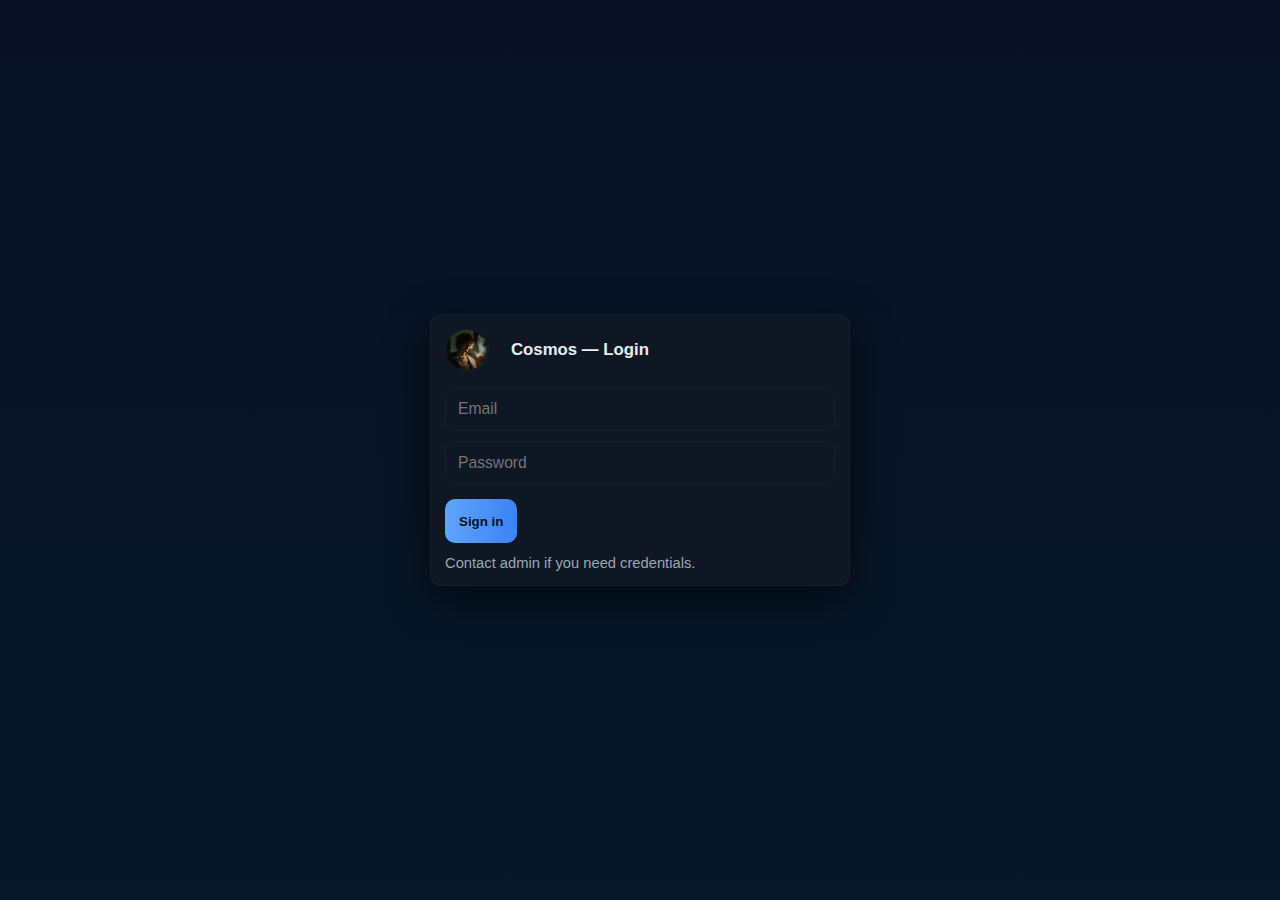
<file: index.html>
<!doctype html>
<html lang="en">
<head>
  <meta charset="utf-8">
  <title>cosmos-login</title>
  <meta name="viewport" content="width=device-width,initial-scale=1">
  <link id="favicon" rel="icon" href="assets/cosmos.jpg">
  <link rel="stylesheet" href="style.css">
  <meta http-equiv="cache-control" content="no-store">
  <meta http-equiv="pragma" content="no-cache">
</head>
<body class="centered-vertical">
  <div class="container box login-box" style="width:420px;max-width:95%;">
    <div class="header">
      <img src="assets/cosmos.jpg" alt="Cosmos" class="nav-logo" style="height:42px;margin-right:10px"/>
      <div class="title">Cosmos — Login</div>
    </div>

    <form onsubmit="LW.attemptLogin(event)" style="margin-top:16px">
      <input id="email" class="input" type="text" placeholder="Email" required autocomplete="username" />
      <input id="password" class="input" type="password" placeholder="Password" required autocomplete="current-password" style="margin-top:10px"/>
      <div style="display:flex;gap:10px;margin-top:14px">
        <button class="btn primary" type="submit">Sign in</button>
      </div>
      <div style="margin-top:12px" class="small">Contact admin if you need credentials.</div>
    </form>
  </div>

  <script src="script.js"></script>
  <script>
    // ensure favicon + title on this page
    document.title = 'cosmos-login';
    const f = document.getElementById('favicon'); if(f) f.href = 'assets/cosmos.jpg';
  </script>
</body>
</html>
</file>
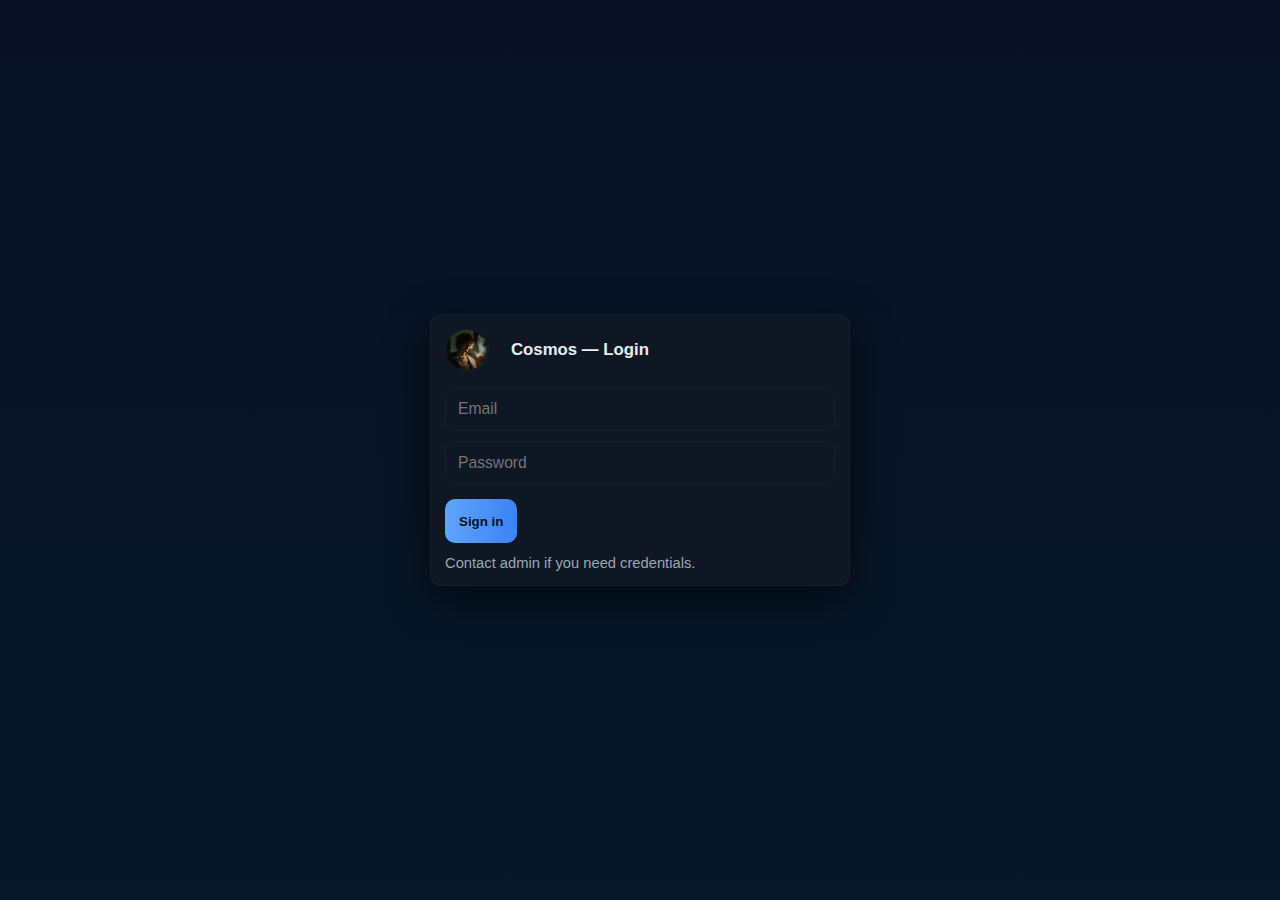
<file: dashboard.html>
<!doctype html>
<html lang="en">
<head>
  <meta charset="utf-8">
  <title>Cosmos - Dashboard</title>
  <meta name="viewport" content="width=device-width,initial-scale=1">
  <link rel="icon" type="image/jpg" href="assets/cosmos.jpg">
  <link rel="stylesheet" href="style.css">
  <meta http-equiv="cache-control" content="no-store">
  <meta http-equiv="pragma" content="no-cache">
</head>
<body>
  <!-- Top nav -->
  <header class="topnav">
    <button id="menuToggle" class="hamburger">☰</button>
    <div class="nav-left">
      <img src="assets/cosmos.jpg" alt="Cosmos" class="nav-logo circle"/>
      <div class="site-title">Cosmos</div>
    </div>
    <div class="nav-right">
      <div id="userTag" class="small nav-user">not signed</div>
      <button id="logoutBtnTop" class="btn nav-logout">Logout</button>
    </div>
  </header>

  <!-- Slide menu -->
  <nav id="sideMenu" class="side-menu" aria-hidden="true">
    <div class="side-header">
      <img src="assets/cosmos.jpg" alt="Cosmos" class="side-logo circle"/>
      <div class="side-title">Cosmos</div>
    </div>
    <ul class="side-list">
      <li><a href="dashboard.html" onclick="closeMenu()">Home</a></li>
      <li><a href="#" onclick="LW.searchSite(); closeMenu()">Search</a></li>
      <li><a href="#" onclick="LW.showFavorites(); closeMenu()">Favorites</a></li>
      <li><a href="#" onclick="LW.showHelp(); closeMenu()">Help</a></li>
      <li class="side-divider"></li>
      <li><a href="#" onclick="LW.logoutFromMenu()">Logout</a></li>
    </ul>
  </nav>

  <div class="page-wrap" id="pageWrap">
    <main class="container">
      <div class="header" style="align-items:center;gap:18px">
        <div class="title">Dashboard — Files</div>
      </div>

      <div class="grid" style="margin-top:16px">
        <div class="box">
          <div class="small">Your files</div>
          <div id="folders" class="folders" style="margin-top:10px"></div>
        </div>
        <div class="box">
          <div class="small">Quick actions</div>
          <div style="margin-top:12px" class="small">
            Tap a file to open it. Use the menu (☰) to search, help, favorites or logout.
          </div>
        </div>
      </div>
    </main>
  </div>

  <script src="script.js"></script>
  <script>LW.renderDashboard();</script>
</body>
</html>
</file>
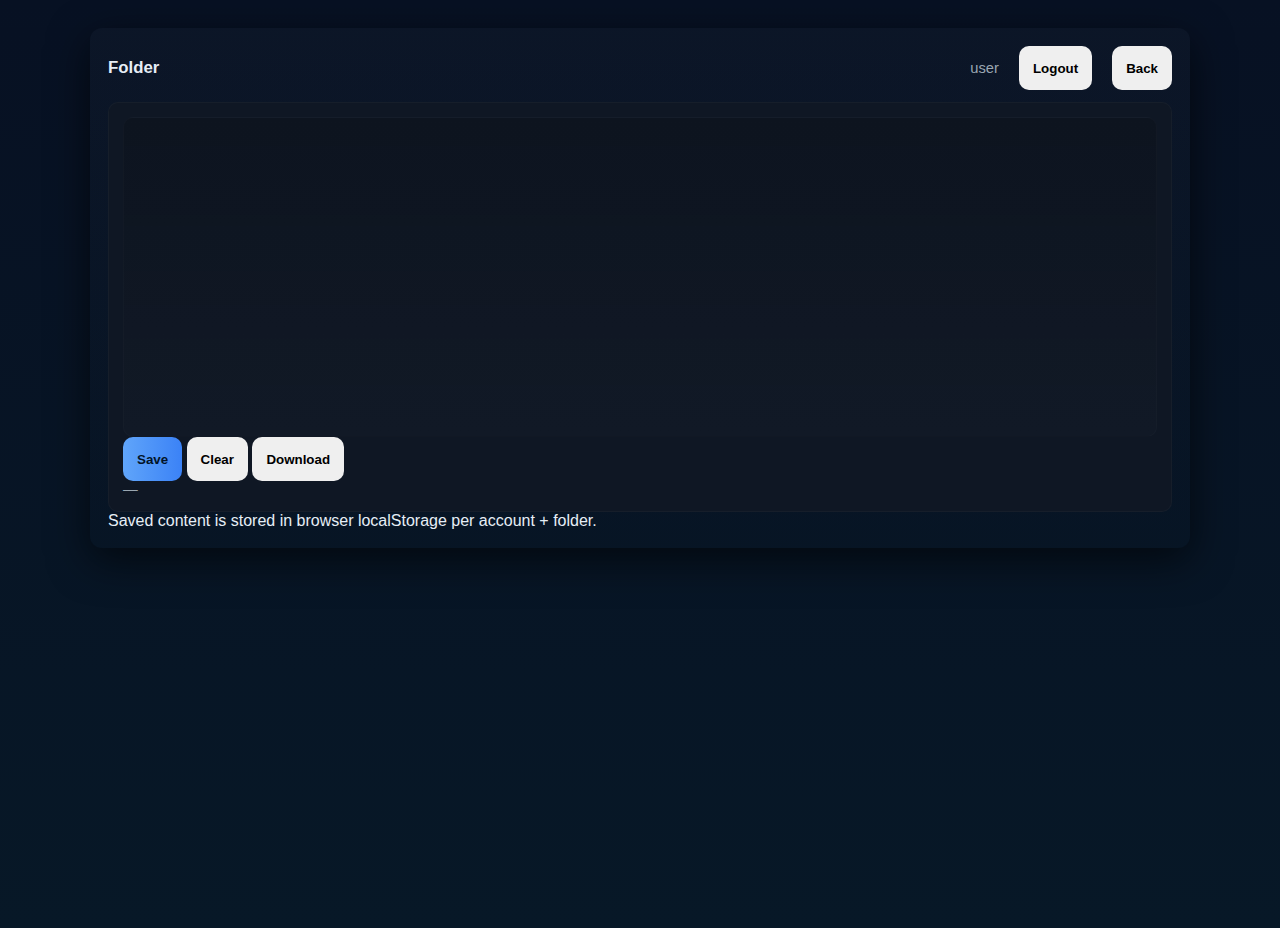
<file: editor.html>
<!doctype html>
<html lang="en">
<head>
  <meta charset="utf-8">
  <title>Editor — Locked Folders</title>
  <link rel="stylesheet" href="style.css">
</head>
<body>
  <div class="container">
    <div class="header">
      <div class="title" id="folderName">Folder</div>
      <div style="margin-left:auto" class="row">
        <div id="userTag" class="small">user</div>
        <button id="logoutBtn" class="btn" style="margin-left:8px">Logout</button>
        <button id="backBtn" class="btn" style="margin-left:8px">Back</button>
      </div>
    </div>

    <div style="margin-top:12px" class="box">
      <div id="editor" class="editor" contenteditable="true" spellcheck="true"></div>
      <div class="controls">
        <button id="saveBtn" class="btn primary">Save</button>
        <button id="clearBtn" class="btn">Clear</button>
        <button id="downloadBtn" class="btn">Download</button>
        <div style="margin-left:auto" id="status" class="small">—</div>
      </div>
    </div>

    <footer>Saved content is stored in browser localStorage per account + folder.</footer>
  </div>

  <script src="script.js"></script>
  <script>LW.initEditor();</script>
</body>
</html>
</file>
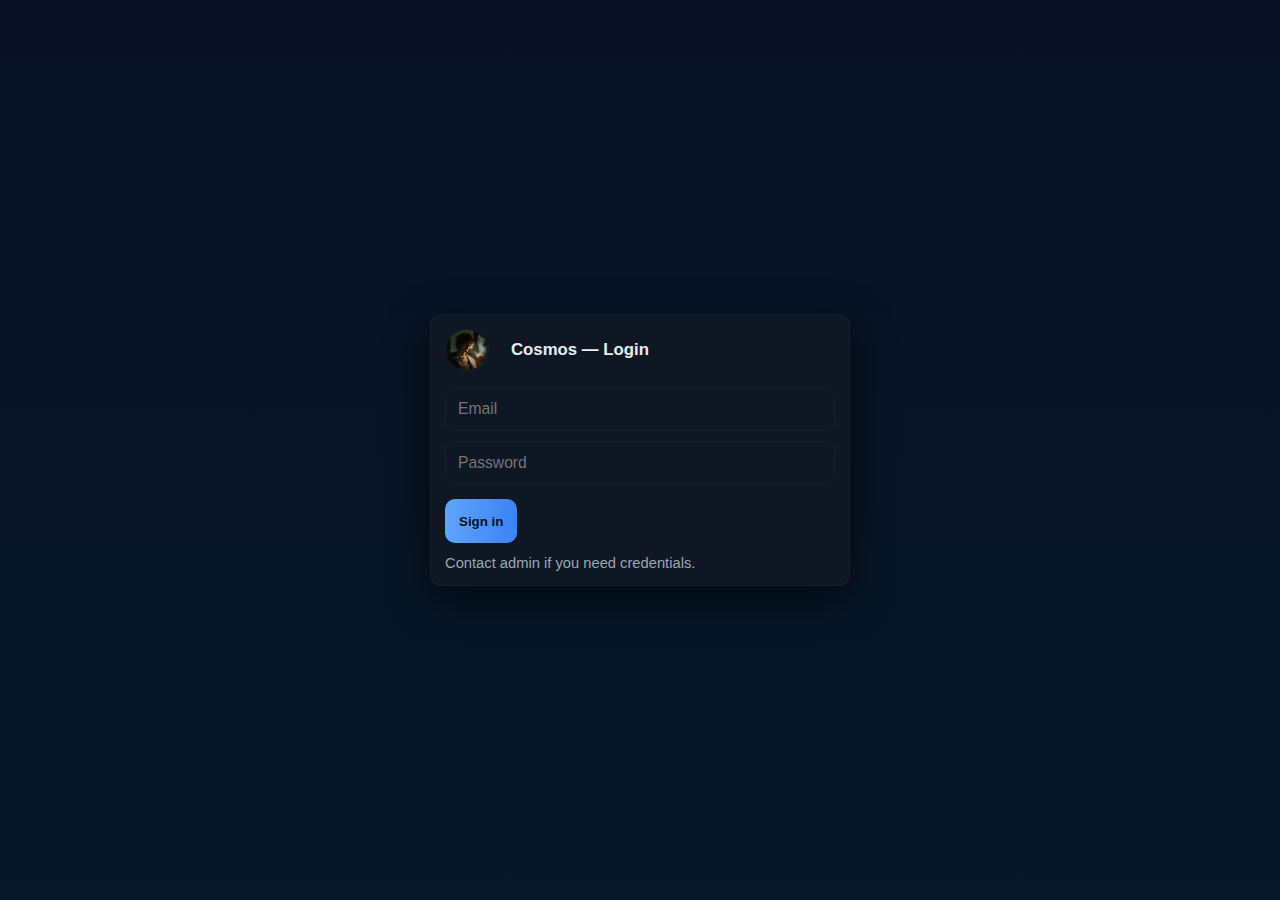
<file: favorites.html>
<!doctype html>
<html lang="en">
<head>
  <meta charset="utf-8">
  <title>Cosmos - Favorites</title>
  <meta name="viewport" content="width=device-width,initial-scale=1">
  <link rel="icon" type="image/jpg" href="assets/cosmos.jpg">
  <link href="https://fonts.googleapis.com/css2?family=Poppins:wght@400;600;700&display=swap" rel="stylesheet">
  <link rel="stylesheet" href="style.css">
</head>
<body>
  <header class="topnav">
    <button id="menuToggleF" class="hamburger">☰</button>
    <div class="nav-left">
      <img src="assets/cosmos.jpg" alt="Cosmos" class="nav-logo circle"/>
      <div class="site-title">Cosmos</div>
    </div>
    <div class="nav-right">
      <div id="userTagF" class="small nav-user">user</div>
      <button id="logoutBtnTopF" class="btn nav-logout">Logout</button>
    </div>
  </header>

  <div id="menuOverlay" class="menu-overlay" onclick="closeMenu()"></div>

  <nav id="sideMenuF" class="side-menu" aria-hidden="true">
    <div class="side-header">
      <img src="assets/cosmos.jpg" alt="Cosmos" class="side-logo circle"/>
      <div class="side-title">Cosmos</div>
    </div>
    <ul class="side-list">
      <li><a href="dashboard.html" onclick="closeMenu()">Home</a></li>
      <li><a href="favorites.html" onclick="closeMenu()">Favorites</a></li>
      <li><a href="help.html" onclick="closeMenu()">Help</a></li>
      <li class="side-divider"></li>
      <li><a href="logout.html" onclick="closeMenu()">Logout</a></li>
    </ul>
  </nav>

  <main class="page-wrap">
    <div class="container">
      <div class="header">
        <div class="title">Favorites</div>
      </div>
      <div class="box">
        <div id="favList" class="folders"></div>
      </div>
    </div>
  </main>

  <script src="script.js"></script>
  <script>
    // show favorites list
    document.getElementById('menuToggleF').addEventListener('click', ()=> toggleMenu('sideMenuF'));
    document.getElementById('menuOverlay').addEventListener('click', ()=> closeMenu());
    document.getElementById('logoutBtnTopF').addEventListener('click', ()=> { if(confirm('Logout?')) LW.logoutNow(); });
    // populate favorites
    (function(){
      const user = LW.getSession();
      if(!user){ location.replace('index.html'); return; }
      document.getElementById('userTagF').textContent = user;
      const arr = JSON.parse(localStorage.getItem(`cosmos_favs_${user}`) || '[]');
      const container = document.getElementById('favList');
      if(!arr.length){ container.innerHTML = '<div class="small">You have no favorites yet.</div>'; return; }
      container.innerHTML = '';
      arr.forEach(f=>{
        const el = document.createElement('div');
        el.className = 'folder';
        el.innerHTML = `<span>${f}</span><span class="small"><button class="btn" onclick="location.replace('viewer.html?folder=${encodeURIComponent(f)}')">Open</button></span>`;
        container.appendChild(el);
      });
    })();
  </script>
</body>
</html>
</file>
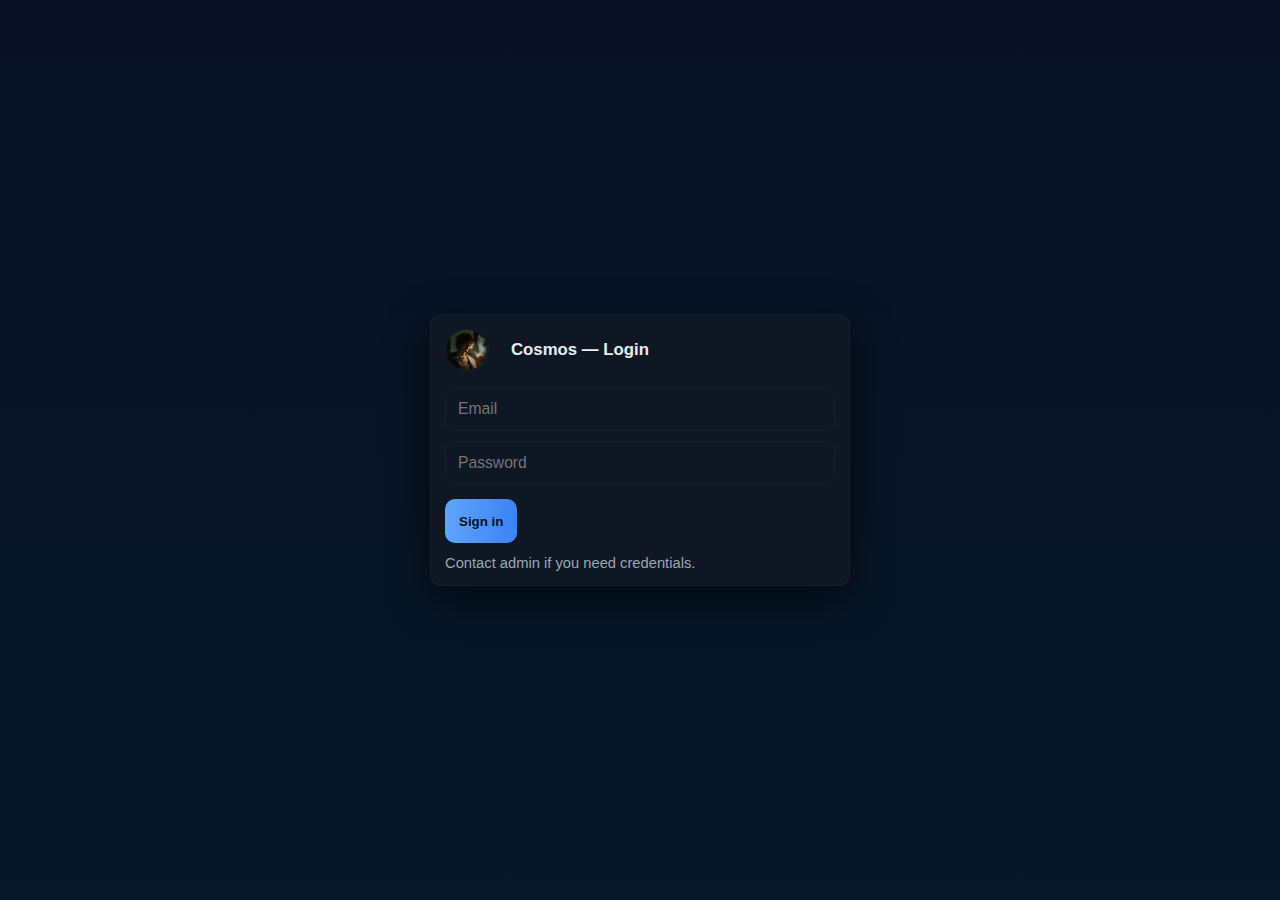
<file: help.html>
<!doctype html>
<html lang="en">
<head>
  <meta charset="utf-8">
  <title>Cosmos - Help</title>
  <meta name="viewport" content="width=device-width,initial-scale=1">
  <link rel="icon" type="image/jpg" href="assets/cosmos.jpg">
  <link href="https://fonts.googleapis.com/css2?family=Poppins:wght@400;600;700&display=swap" rel="stylesheet">
  <link rel="stylesheet" href="style.css">
</head>
<body>
  <header class="topnav">
    <button id="menuToggleH" class="hamburger">☰</button>
    <div class="nav-left">
      <img src="assets/cosmos.jpg" alt="Cosmos" class="nav-logo circle"/>
      <div class="site-title">Cosmos</div>
    </div>
    <div class="nav-right">
      <div id="userTagH" class="small nav-user">user</div>
      <button id="logoutBtnTopH" class="btn nav-logout">Logout</button>
    </div>
  </header>

  <div id="menuOverlay" class="menu-overlay" onclick="closeMenu()"></div>

  <nav id="sideMenuH" class="side-menu" aria-hidden="true">
    <div class="side-header">
      <img src="assets/cosmos.jpg" alt="Cosmos" class="side-logo circle"/>
      <div class="side-title">Cosmos</div>
    </div>
    <ul class="side-list">
      <li><a href="dashboard.html" onclick="closeMenu()">Home</a></li>
      <li><a href="favorites.html" onclick="closeMenu()">Favorites</a></li>
      <li><a href="help.html" onclick="closeMenu()">Help</a></li>
      <li class="side-divider"></li>
      <li><a href="logout.html" onclick="closeMenu()">Logout</a></li>
    </ul>
  </nav>

  <main class="page-wrap">
    <div class="container">
      <div class="header">
        <div class="title">Help & Contact</div>
      </div>
      <div class="box">
        <p class="small"><strong>Contact:</strong> hydramusic@gmail.com</p>
        <p class="small"><strong>Instagram:</strong> <a class="link" href="https://instagram.com/saaid_sarosh77" target="_blank">@saaid_sarosh77</a></p>
        <p class="small">For feature requests, feedback or issues, email the contact address above.</p>
      </div>
    </div>
  </main>

  <script src="script.js"></script>
  <script>
    document.getElementById('menuToggleH').addEventListener('click', ()=> toggleMenu('sideMenuH'));
    document.getElementById('menuOverlay').addEventListener('click', ()=> closeMenu());
    document.getElementById('logoutBtnTopH').addEventListener('click', ()=> { if(confirm('Logout?')) LW.logoutNow(); });
    (function(){ const u = LW.getSession(); if(!u) location.replace('index.html'); else document.getElementById('userTagH').textContent = u; })();
  </script>
</body>
</html>
</file>
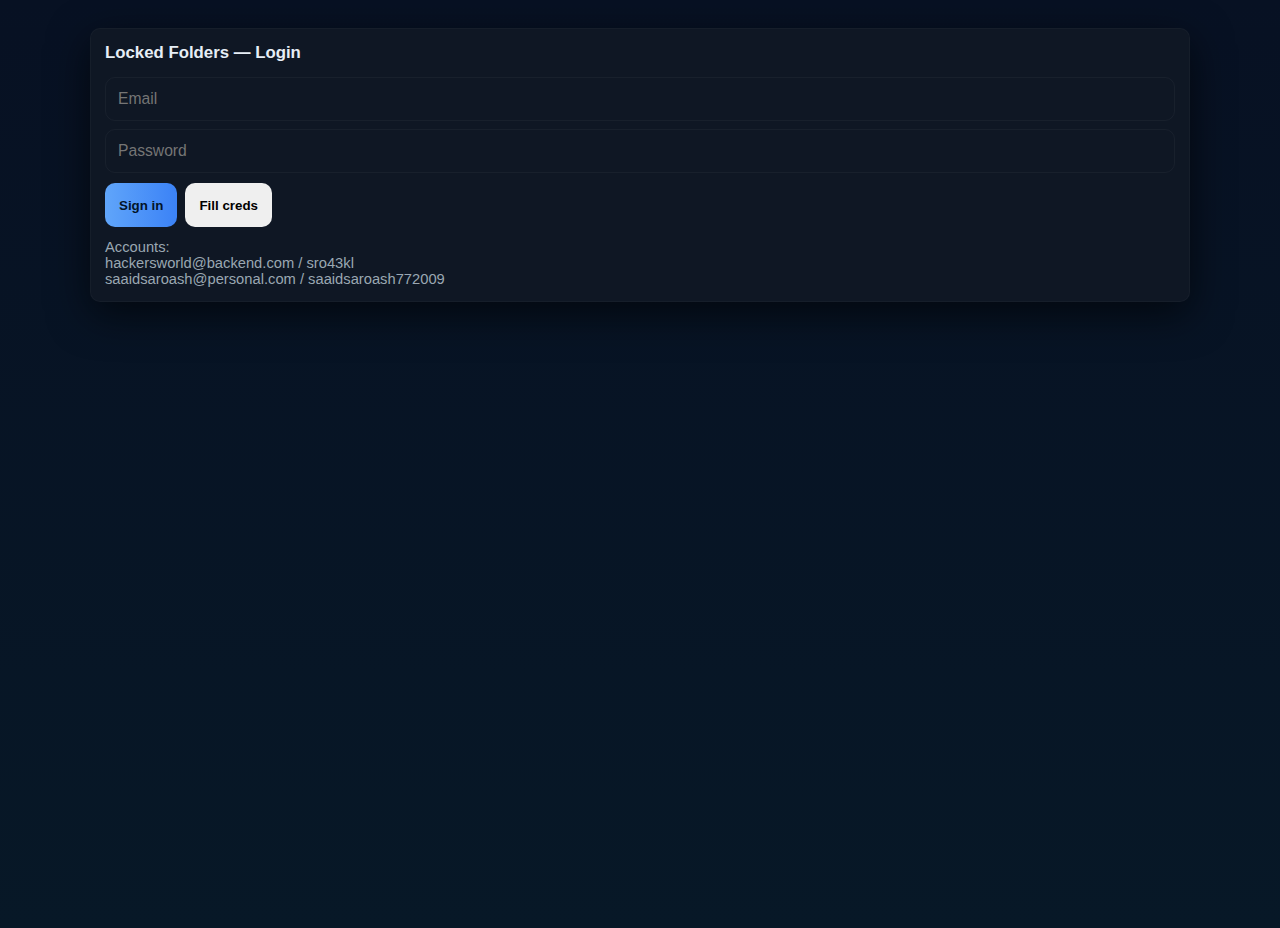
<file: login.html>
<!doctype html>
<html lang="en">
<head>
  <meta charset="utf-8">
  <title>Login — Locked Folders</title>
  <link rel="stylesheet" href="style.css">
</head>
<body>
  <div class="container box">
    <div class="header">
      <div class="title">Locked Folders — Login</div>
    </div>
    <form onsubmit="LW.attemptLogin(event)" style="margin-top:14px">
      <input id="email" class="input" type="text" placeholder="Email" required />
      <input id="password" class="input" type="password" placeholder="Password" required style="margin-top:8px"/>
      <div style="display:flex;gap:8px;margin-top:10px">
        <button class="btn primary" type="submit">Sign in</button>
        <button type="button" class="btn" onclick="LW.demoFill()">Fill creds</button>
      </div>
      <div style="margin-top:12px" class="small">Accounts:
        <div class="small">hackersworld@backend.com / sro43kl</div>
        <div class="small">saaidsaroash@personal.com / saaidsaroash772009</div>
      </div>
    </form>
  </div>
  <script src="script.js"></script>
</body>
</html>
</file>
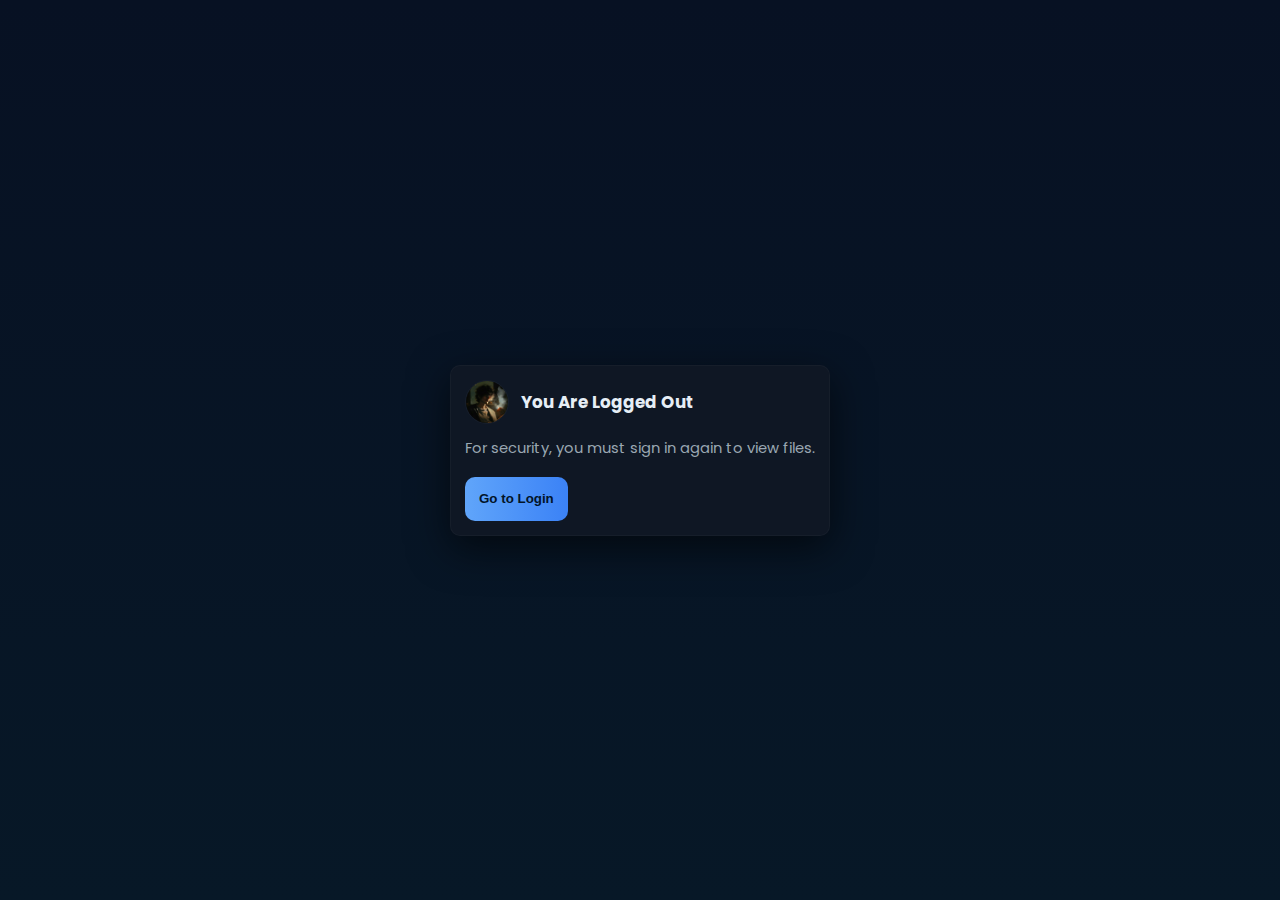
<file: logout.html>
<!doctype html>
<html lang="en">
<head>
  <meta charset="utf-8">
  <title>Cosmos - Logged Out</title>
  <meta name="viewport" content="width=device-width,initial-scale=1">
  <link rel="icon" type="image/jpg" href="assets/cosmos.jpg">
  <link href="https://fonts.googleapis.com/css2?family=Poppins:wght@400;600;700&display=swap" rel="stylesheet">
  <link rel="stylesheet" href="style.css">
</head>
<body class="centered-vertical">
  <div class="container box" style="max-width:560px">
    <div class="header">
      <img src="assets/cosmos.jpg" class="nav-logo circle" alt="Cosmos" />
      <div class="title">You are logged out</div>
    </div>
    <div style="margin-top:14px" class="small">For security, you must sign in again to view files.</div>
    <div style="margin-top:18px">
      <button id="gotoLogin" class="btn primary">Go to Login</button>
    </div>
  </div>

  <script src="script.js"></script>
  <script>
    // Clear session and prevent back navigation returning to protected pages
    localStorage.removeItem('cosmos_user');
    localStorage.removeItem('cosmos_internal_nav_ts');
    history.replaceState(null,'','logout.html');
    document.getElementById('gotoLogin').addEventListener('click', ()=> location.replace('index.html'));
  </script>
</body>
</html>
</file>
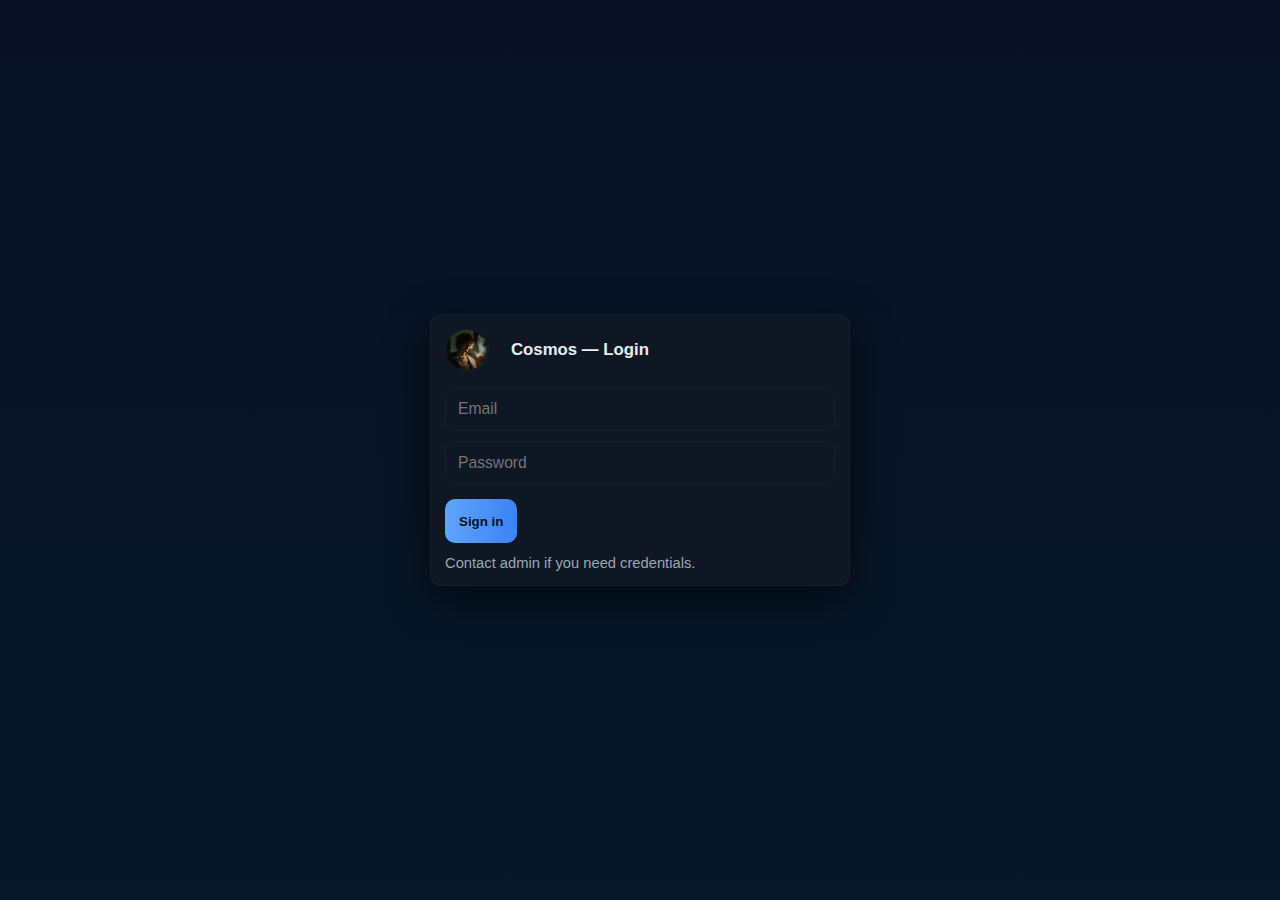
<file: viewer.html>
<!doctype html>
<html lang="en">
<head>
  <meta charset="utf-8">
  <title>Cosmos — Viewer</title>
  <meta name="viewport" content="width=device-width,initial-scale=1">
  <link rel="stylesheet" href="style.css">
  <meta http-equiv="cache-control" content="no-store">
  <meta http-equiv="pragma" content="no-cache">
</head>
<body>
  <header class="topnav">
    <button id="menuToggleV" class="hamburger" aria-label="Open menu">☰</button>
    <div class="nav-left">
      <img src="assets/cosmos.jpg" alt="Cosmos" class="nav-logo"/>
      <div class="site-title">Cosmos</div>
    </div>
    <div class="nav-right">
      <div id="userTagV" class="small nav-user">user</div>
      <button id="logoutBtnTopV" class="btn nav-logout">Logout</button>
    </div>
  </header>

  <nav id="sideMenuV" class="side-menu" aria-hidden="true">
    <div class="side-header">
      <img src="assets/cosmos.jpg" alt="Cosmos" class="side-logo"/>
      <div class="side-title">Cosmos</div>
    </div>
    <ul class="side-list">
      <li><a href="dashboard.html" onclick="closeMenu()">Home</a></li>
      <li><a href="#" id="allFilesLinkV" onclick="showAllFiles(); closeMenu()">All Files</a></li>
      <li class="side-divider"></li>
      <li><a href="#" id="logoutLinkV" onclick="LW.logoutFromMenu()">Logout</a></li>
    </ul>
  </nav>

  <div class="page-wrap" id="pageWrapV">
    <main class="container">
      <div class="header">
        <div class="title" id="folderName">Folder</div>
      </div>
      <div style="margin-top:12px" class="box">
        <pre id="fileContent" class="editor">Loading...</pre>
        <div style="display:flex;gap:8px;margin-top:12px">
          <button id="backBtn" class="btn">Back</button>
          <button id="downloadBtnViewer" class="btn">Download</button>
        </div>
      </div>
    </main>
  </div>

  <script src="script.js"></script>
  <script>LW.initViewer();</script>
</body>
</html>
</file>
<file: style.css>
/* Cosmos style.css - responsive + mobile polish + circular logos */
:root{
  --bg:#071222; --card:#0f1724; --muted:#9aa7b2; --accent:#60a5fa; --accent2:#3b82f6; --radius:12px; --gap:12px;
}
*{box-sizing:border-box}
html,body{height:100%;margin:0;background:linear-gradient(180deg,#071123,#071827);color:#e6eef6;font-family:'Poppins',Inter,Helvetica,Arial,sans-serif;-webkit-font-smoothing:antialiased}
a{color:var(--accent);text-decoration:none}
.container{max-width:1100px;margin:28px auto;padding:18px;background:linear-gradient(180deg, rgba(255,255,255,0.02), rgba(0,0,0,0.02));border-radius:var(--radius);box-shadow:0 12px 40px rgba(0,0,0,0.6)}
.header{display:flex;align-items:center;gap:12px}
.title{font-weight:700;font-size:1.05rem;text-transform:capitalize}
.row{display:flex;gap:12px;align-items:center}
.small{color:var(--muted);font-size:0.92rem}
.box{background:var(--card);padding:14px;border-radius:10px;border:1px solid rgba(255,255,255,0.03)}
.grid{display:grid;grid-template-columns:300px 1fr;gap:var(--gap);margin-top:14px}

/* inputs and buttons */
.input{width:100%;padding:12px;border-radius:10px;border:1px solid rgba(255,255,255,0.04);background:transparent;color:inherit;font-size:0.98rem}
.btn{padding:10px 14px;border-radius:10px;border:none;cursor:pointer;font-weight:700;min-height:44px;display:inline-flex;align-items:center;justify-content:center}
.btn.primary{background:linear-gradient(90deg,var(--accent),var(--accent2));color:#021428}
.small-btn{padding:6px 8px;font-size:0.9rem;border-radius:8px;min-height:36px}

/* top nav */
.topnav{height:64px;display:flex;align-items:center;gap:12px;padding:8px 16px;background:linear-gradient(90deg, rgba(255,255,255,0.02), rgba(0,0,0,0.06));border-bottom:1px solid rgba(255,255,255,0.02);position:sticky;top:0;z-index:50}
.nav-left{display:flex;align-items:center;gap:12px}
.nav-logo{height:44px;width:44px;object-fit:cover;border-radius:50%;border:1px solid rgba(255,255,255,0.03)}
.site-title{font-weight:700;font-size:1.05rem;text-transform:capitalize}
.nav-mid{flex:1;display:flex;gap:8px;align-items:center;justify-content:center}
.nav-right{margin-left:auto;display:flex;gap:10px;align-items:center}

/* overlay used to close menu by clicking outside */
.menu-overlay{position:fixed;inset:0;background:rgba(0,0,0,0.25);z-index:55;display:none}

/* hamburger */
.hamburger{background:transparent;border:none;color:inherit;font-size:1.25rem;padding:8px;cursor:pointer}

/* side menu */
.side-menu{position:fixed;left:0;top:0;height:100vh;width:280px;background:linear-gradient(180deg,var(--card), #071220);box-shadow:2px 6px 30px rgba(0,0,0,0.6);transform:translateX(-110%);transition:transform 210ms ease-in-out;z-index:60;padding:14px;overflow:auto;border-right:1px solid rgba(255,255,255,0.02)}
.side-header{display:flex;align-items:center;gap:12px;margin-bottom:10px}
.side-logo{height:44px;width:44px;border-radius:50%;object-fit:cover}
.side-title{font-weight:700;text-transform:capitalize}
.side-list{list-style:none;padding:0;margin:8px 0;display:flex;flex-direction:column;gap:8px}
.side-list a{display:block;padding:10px;border-radius:8px;color:inherit;background:transparent}
.side-divider{height:1px;background:rgba(255,255,255,0.02);margin:8px 0}

/* folders list */
.folders{display:flex;flex-direction:column;gap:10px}
.folder{padding:12px;border-radius:10px;background:linear-gradient(180deg, rgba(255,255,255,0.01), rgba(0,0,0,0.06));cursor:pointer;border:1px solid rgba(255,255,255,0.02);display:flex;align-items:center;justify-content:space-between;font-weight:700}
.folder .fav-toggle{background:transparent;border:none;color:var(--muted);cursor:pointer}
.folder:active{transform:translateY(1px)}

/* viewer pre */
.editor, pre.editor{min-height:320px;padding:14px;border-radius:10px;background:linear-gradient(180deg, rgba(0,0,0,0.12), rgba(255,255,255,0.01));outline:none;border:1px solid rgba(255,255,255,0.02);white-space:pre-wrap;overflow:auto;font-family: ui-monospace, SFMono-Regular, Menlo, Monaco, "Roboto Mono", monospace;font-size:0.95rem;line-height:1.45;color:#dceffb}
.page-wrap{transition:transform 260ms ease-in-out}

/* responsive / mobile */
@media (max-width:900px){
  .grid{grid-template-columns:1fr}
  .container{margin:12px;padding:12px}
  .nav-logo{height:36px;width:36px}
  .site-title{font-size:1rem}
  .title{font-size:1rem}
  .nav-mid{display:none}
}

/* mobile polish */
@media (max-width:600px){
  .topnav{height:56px;padding:8px 10px}
  .side-menu{width:78%;max-width:320px}
  .folder{padding:14px;border-radius:12px;font-size:1rem}
  .btn{min-height:48px;width:100%}
  .header{gap:10px}
  .container{margin:8px}
  .editor{font-size:0.95rem}
}

/* login centered helper */
.centered-vertical{display:flex;align-items:center;justify-content:center;min-height:100vh;padding:12px}

/* small helper button */
.small { font-size:0.92rem; color:var(--muted) }
</file>
